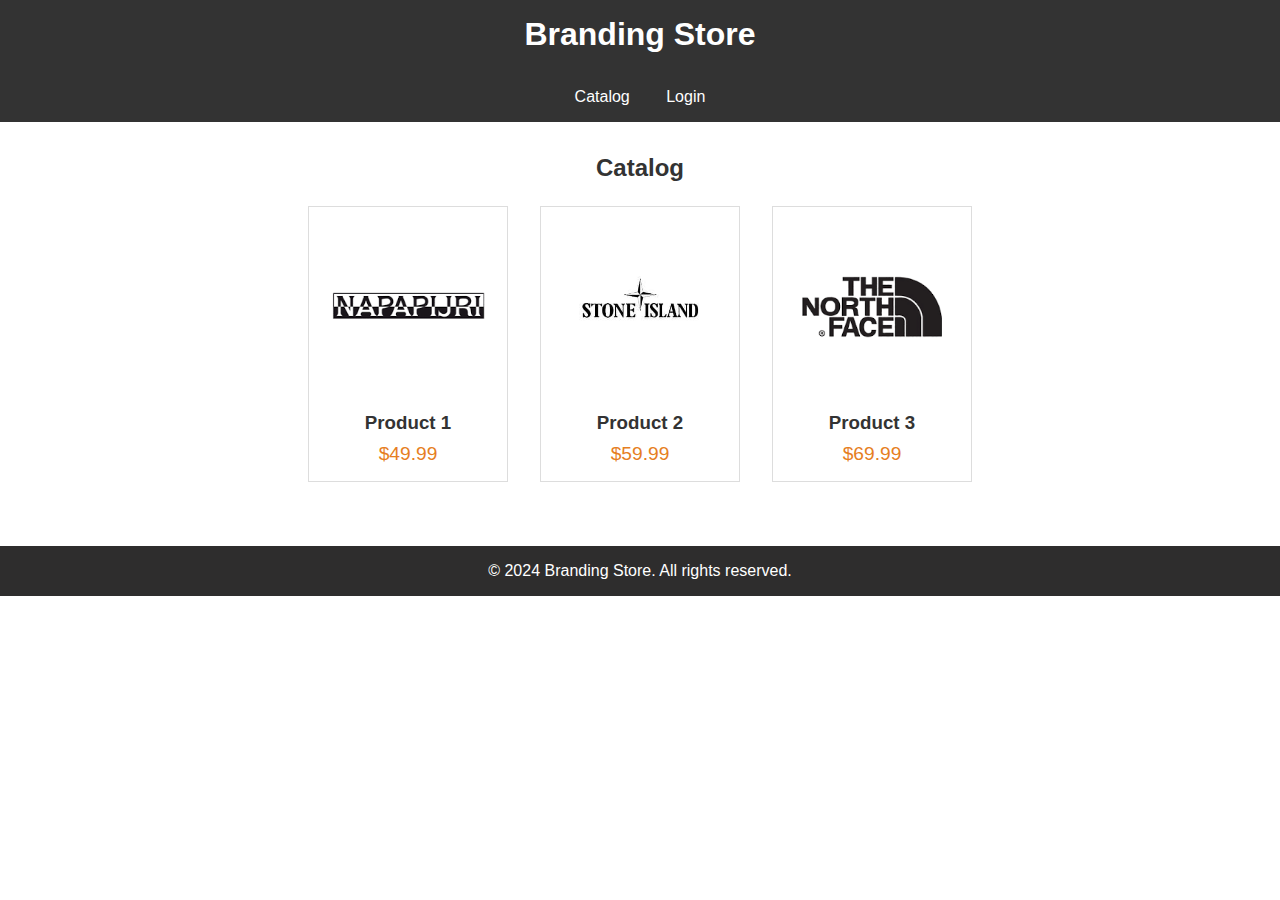
<file: index.html>
<!DOCTYPE html>
<html lang="en">
  <head>
    <meta charset="UTF-8" />
    <meta name="viewport" content="width=device-width, initial-scale=1.0" />
    <title>Branding Store</title>
    <link rel="stylesheet" href="style.css" />
  </head>
  <body>
    
    <header>
      <div class="container">
        <h1 class="name">Branding Store</h1>
        <nav>
          <div class="block_menu">
            <ul>
              <li><a href="#">Catalog</a></li>
              <li><a href="account.html" id="loginBtn">Login</a></li>
            </ul>
          </div>
        </nav>
      </div>
    </header>

    <main>
      <div class="container">
        <h2>Catalog</h2>
        <div class="product-grid">
          <div class="product">
            <img src="image/napapijri.jpg" alt="Product 1" />
            <h3>Product 1</h3>
            <p>$49.99</p>
          </div>
          <div class="product">
            <img src="image/stone-island-stockists.jpg" alt="Product 2" />
            <h3>Product 2</h3>
            <p>$59.99</p>
          </div>
          <div class="product">
            <img src="image/tnf.jpg" alt="Product 3" />
            <h3>Product 3</h3>
            <p>$69.99</p>
          </div>
        </div>
      </div>
    </main>

    <footer>
      <div class="container">
        <p>&copy; 2024 Branding Store. All rights reserved.</p>
      </div>
    </footer>

    <script src="script.js"></script>
  </body>
</html>
</file>
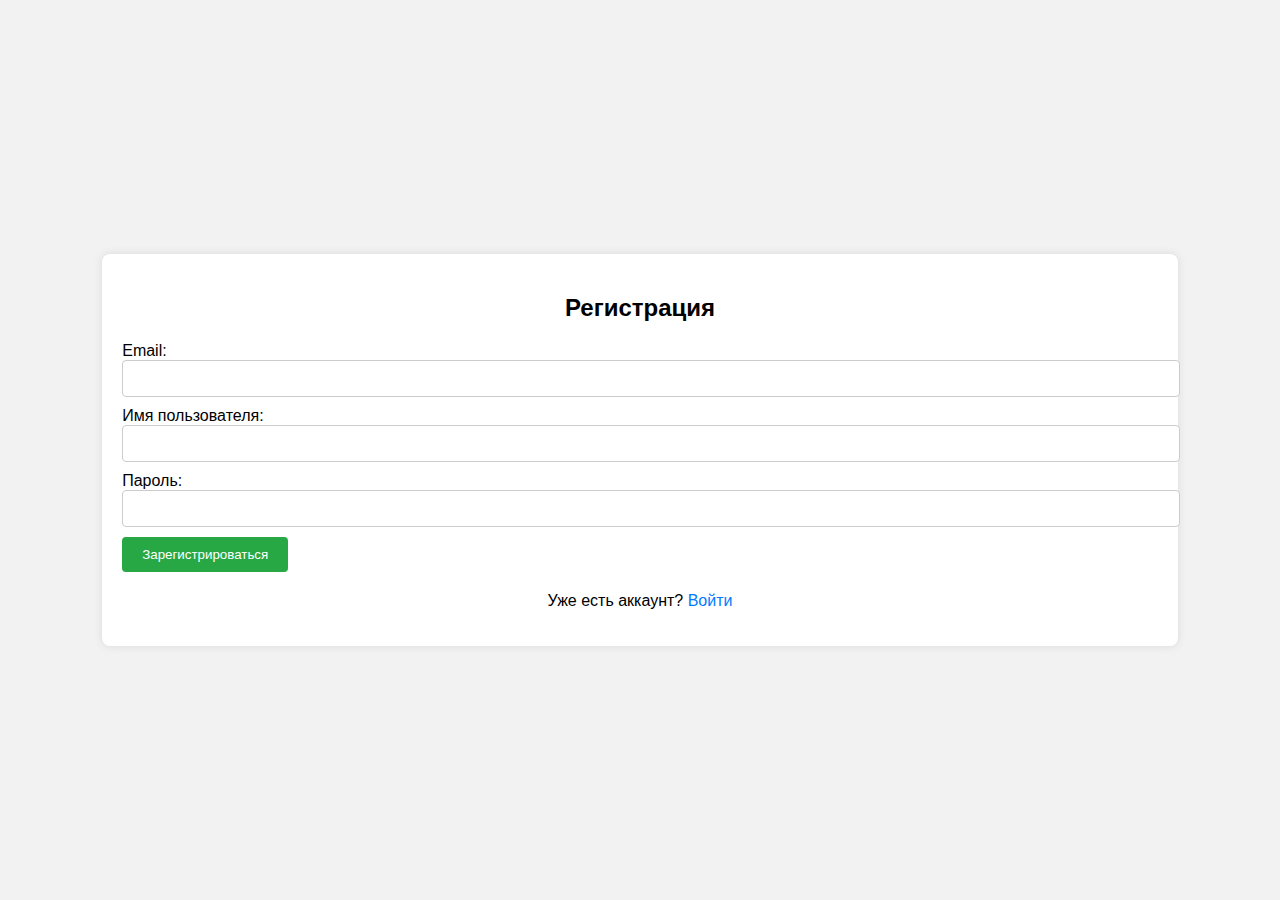
<file: account.html>
<!DOCTYPE html>
<html lang="en">
  <head>
    <meta charset="UTF-8" />
    <meta name="viewport" content="width=device-width, initial-scale=1.0" />
    <title>Registration and Login</title>
    <link rel="stylesheet" href="styles.css" />
  </head>
  <body>
    <div class="container">
      <!-- Регистрация -->
      <div id="registration-form" class="form-container">
        <h2>Регистрация</h2>
        <form action="user_registr.php" method="post">
          <label for="email">Email:</label>
          <input name="email_reg" type="email" id="reg-email" required />

          <label for="username">Имя пользователя:</label>
          <input name="user_name_reg" type="text" id="reg-username" required />

          <label for="password">Пароль:</label>
          <input name="password_reg" type="password" id="reg-password" required />

          <button type="submit">Зарегистрироваться</button>
        </form>
        <p>Уже есть аккаунт? <a href="#" onclick="showLoginForm()">Войти</a></p>
      </div>

      <!-- Войти -->
      <div id="login-form" class="form-container hidden">
        <h2>Вход</h2>
        <form id="login" method="post">
          
          <label for="email">Email:</label>
          <input type="email" id="login-email" required />

          <label for="password">Пароль:</label>
          <input type="password" id="login-password" required />
          
          <button type="submit">Войти</button>
        </form>
        <p>
          Нет аккаунта?
          <a href="#" onclick="showRegisterForm()">Зарегистрироваться</a>
        </p>
      </div>

      <!-- Профиль-->
      <div id="profile" class="form-container hidden">
        <h2>Профиль пользователя</h2>
        <p>Email: <span id="profile-email"></span></p>
        <p>Имя пользователя: <span id="profile-username"></span></p>
        <button onclick="logout()">Выйти</button>
      </div>
    </div>
    <script src="scripts.js"></script>
  </body>
</html>
</file>
<file: style.css>
* {
  margin: 0;
  padding: 0;
  box-sizing: border-box;
}

body {
  font-family: Arial, sans-serif;
  background-color: #fff;
  color: #333;
}

.container {
  width: 80%;
  margin: 0 auto;
}

.name {
  margin: 0px 0px 35px 0px;
}

header {
  background-color: #333;
  color: #fff;
  padding: 1em 0;
}

header h1 {
  text-align: center;
}

nav ul {
  list-style-type: none;
  text-align: center;
}

nav ul li {
  display: inline;
  margin: 0 1em;
}

nav ul li a {
  color: #fff;
  text-decoration: none;
}

main {
  padding: 2em 0;
}

main h2 {
  text-align: center;
  margin-bottom: 1em;
}

.product-grid {
  display: flex;
  flex-wrap: wrap;
  gap: 2em;
  justify-content: center;
}

.product {
  background-color: #fff;
  border: 1px solid #ddd;
  padding: 1em;
  width: 200px;
  text-align: center;
}

.product img {
  max-width: 100%;
  height: auto;
}

.product h3 {
  margin: 1em 0 0.5em;
}

.product p {
  font-size: 1.2em;
  color: #e67e22;
}

footer {
  background-color: #2e2d2d;
  color: #fff;
  text-align: center;
  padding: 1em 0;
  margin-top: 2em;
}

.close:hover,
.close:focus {
  color: black;
  text-decoration: none;
  cursor: pointer;
}
</file>
<file: styles.css>
body {
  font-family: Arial, sans-serif;
  background-color: #f2f2f2;
  display: flex;
  justify-content: center;
  align-items: center;
  height: 100vh;
  margin: 0;
}

.container {
  background-color: #fff;
  padding: 20px;
  border-radius: 8px;
  box-shadow: 0 0 10px rgba(0, 0, 0, 0.1);
}

.form-container {
  display: flex;
  flex-direction: column;
  align-items: center;
}

.form-container.hidden {
  display: none;
}

label {
  margin: 10px 0 5px;
}

input {
  padding: 10px;
  width: 100%;
  margin-bottom: 10px;
  border: 1px solid #ccc;
  border-radius: 4px;
}

button {
  padding: 10px 20px;
  background-color: #28a745;
  color: white;
  border: none;
  border-radius: 4px;
  cursor: pointer;
}

button:hover {
  background-color: #218838;
}

p {
  margin-top: 20px;
}

a {
  color: #007bff;
  text-decoration: none;
}

a:hover {
  text-decoration: underline;
}
</file>
